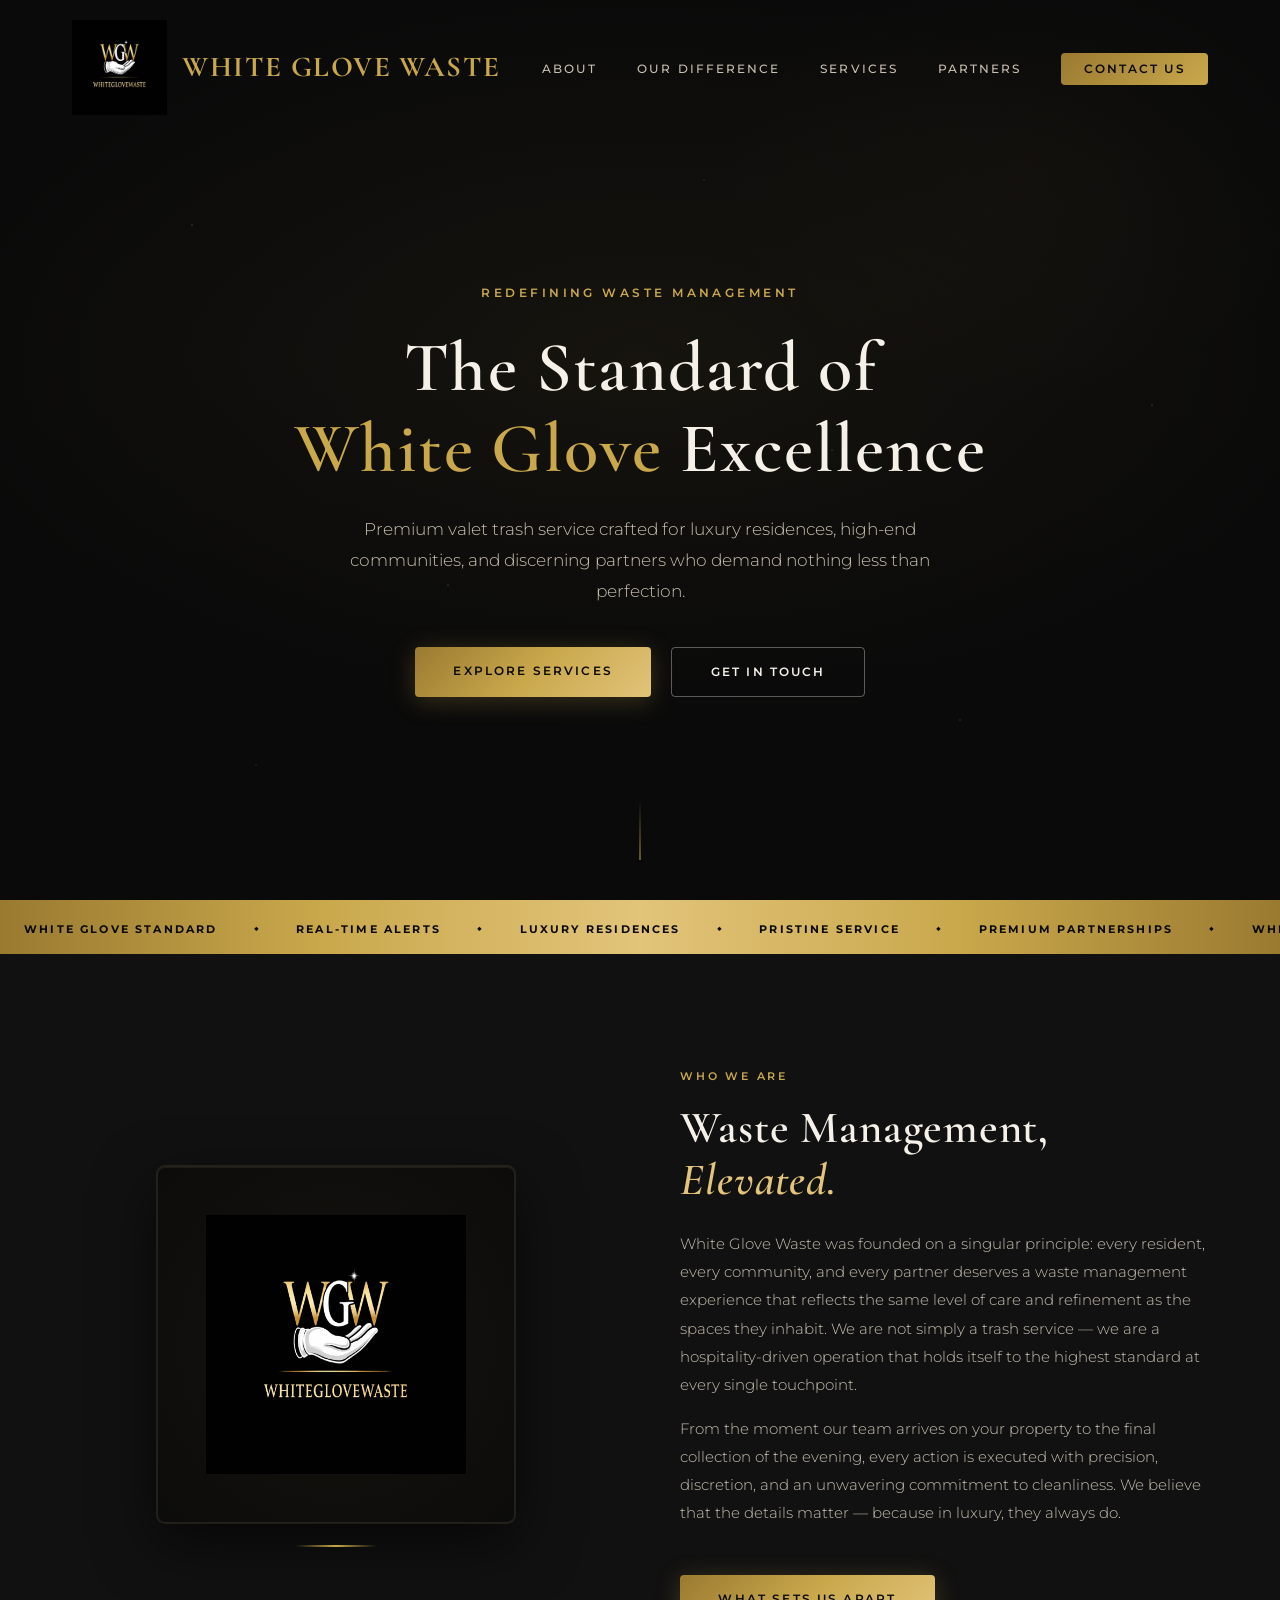
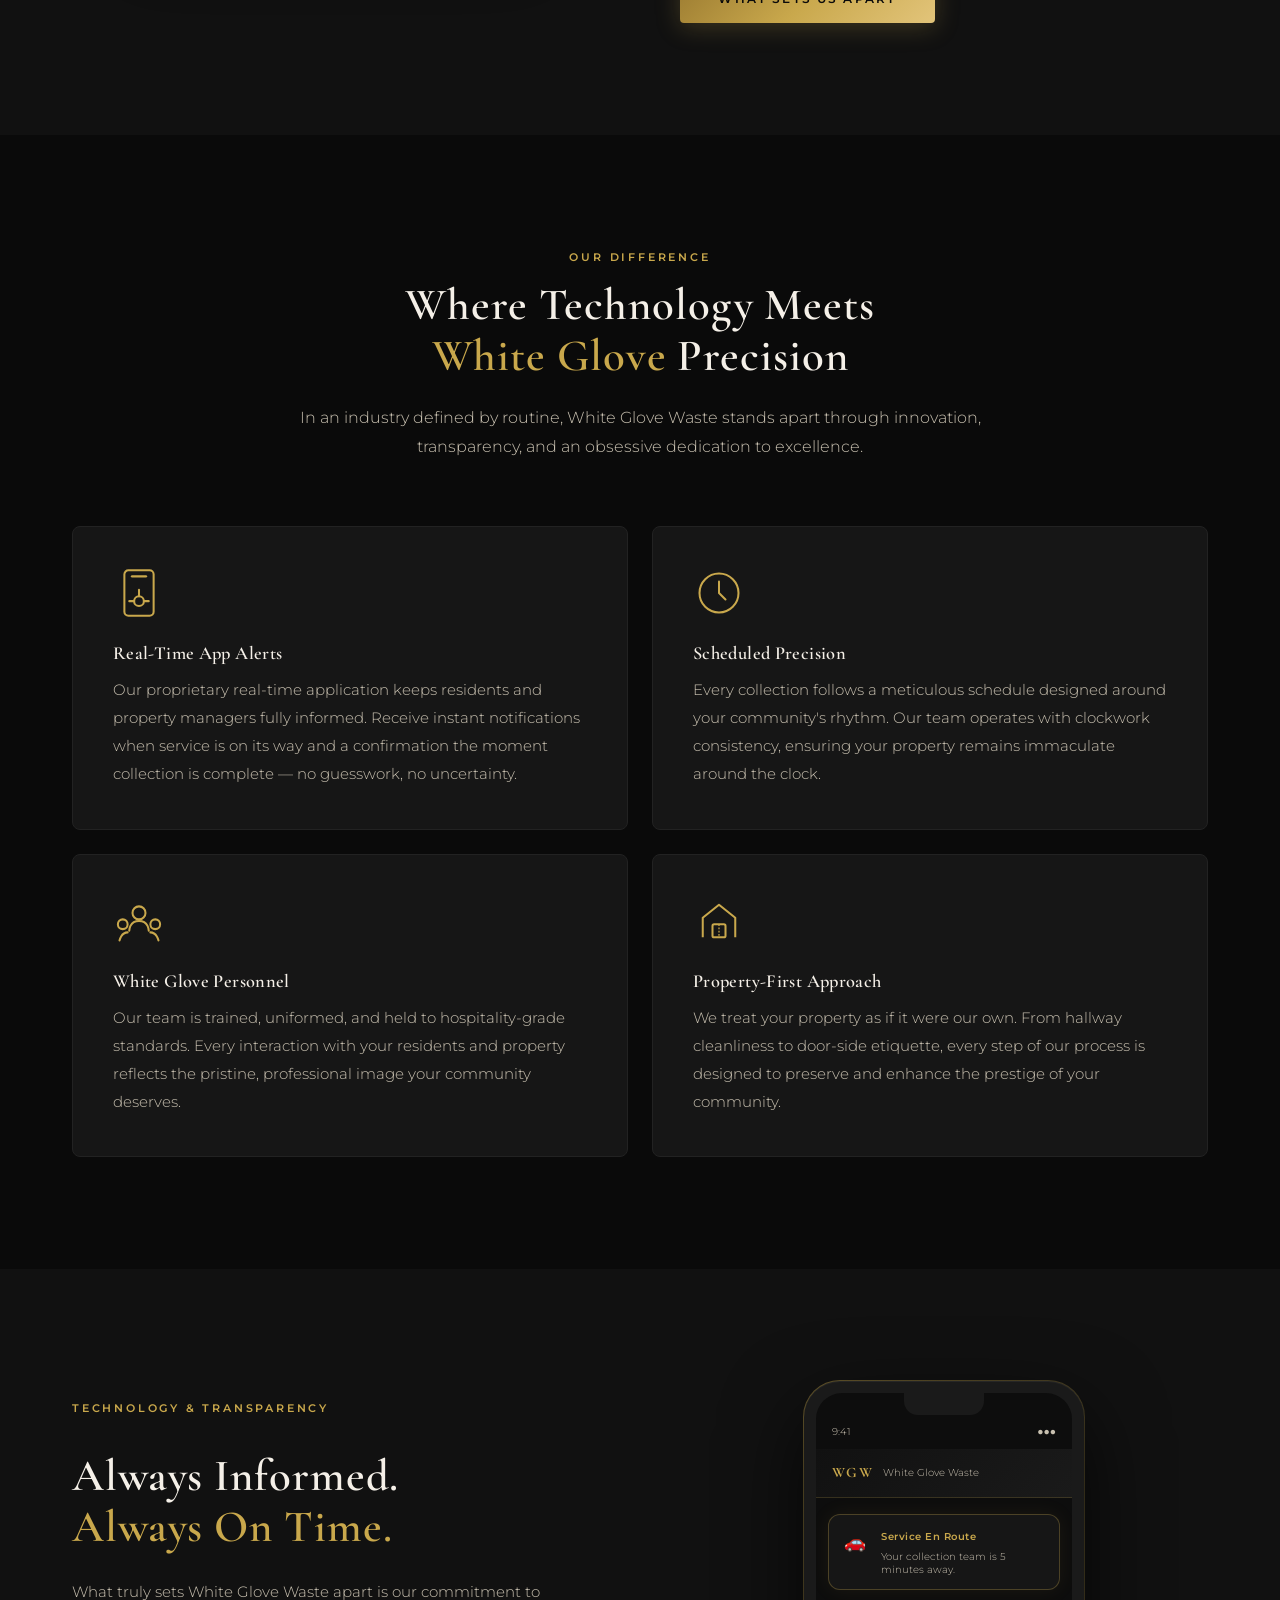
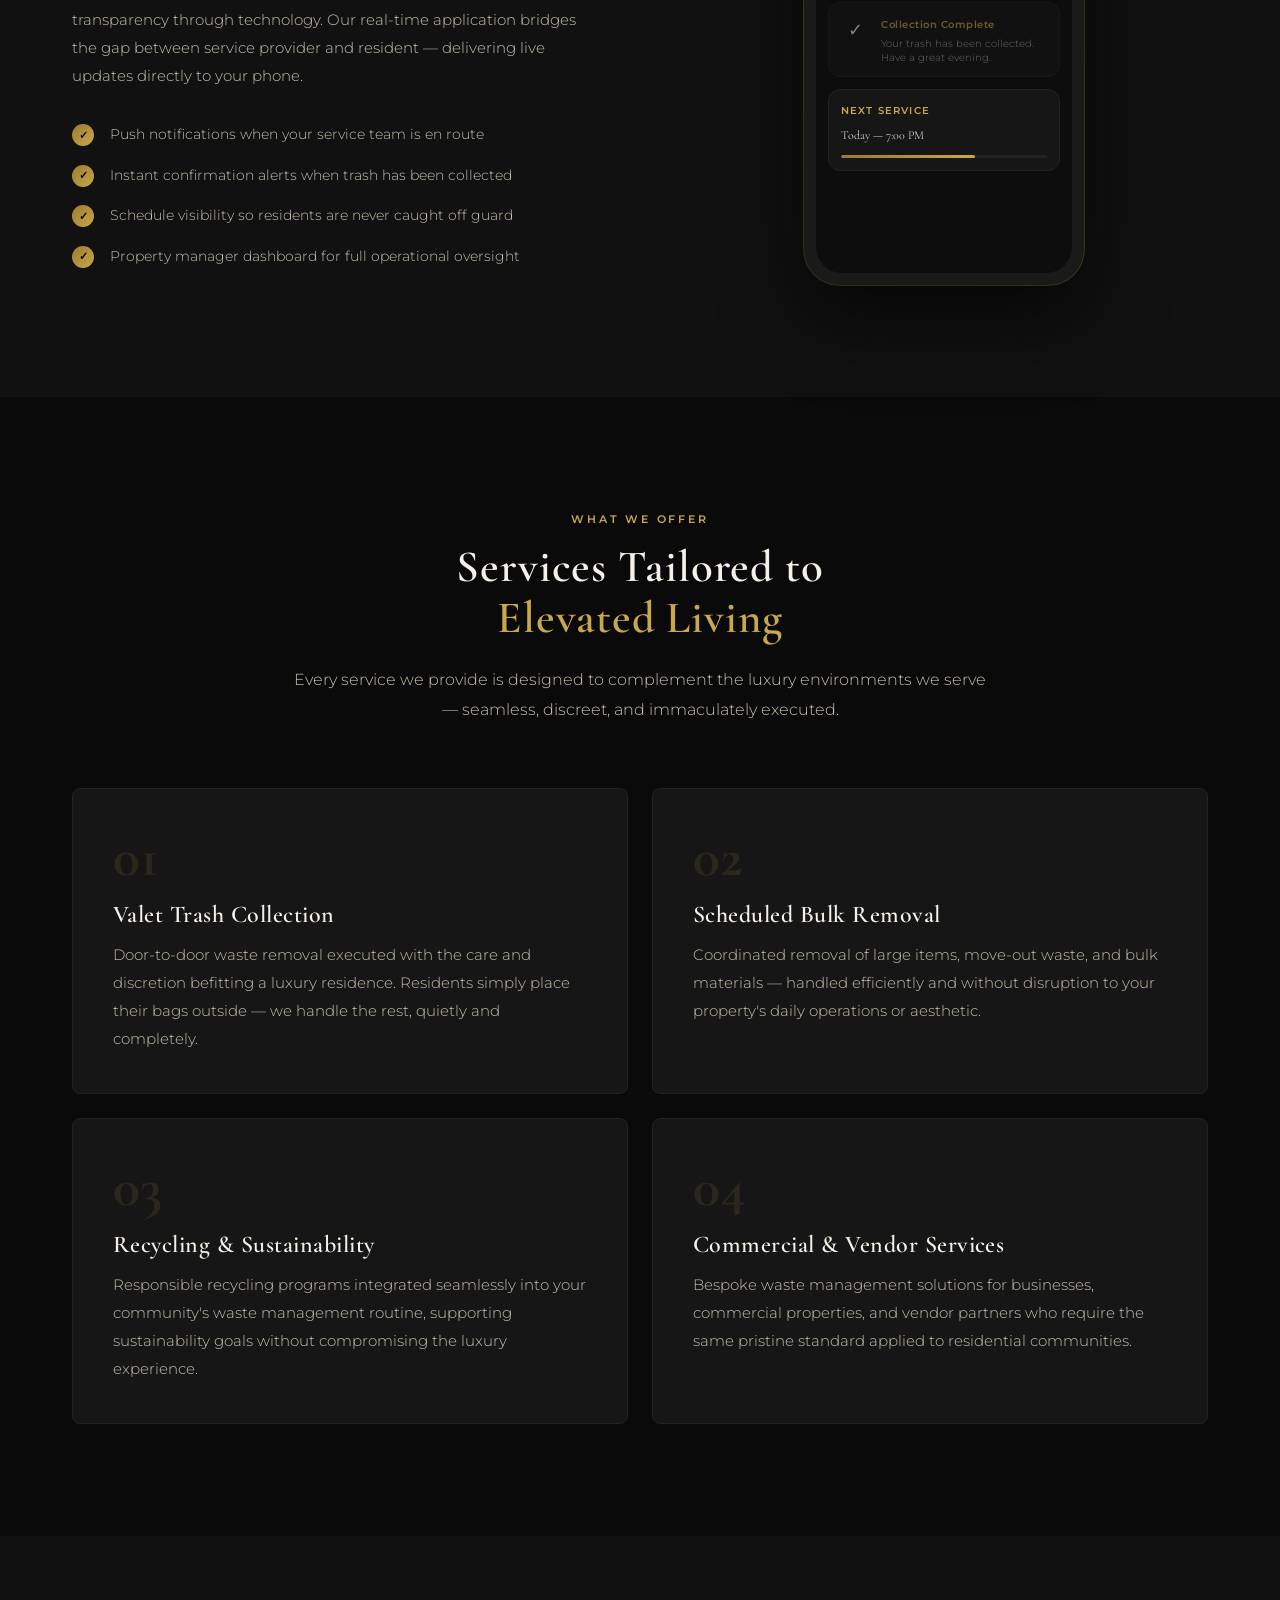
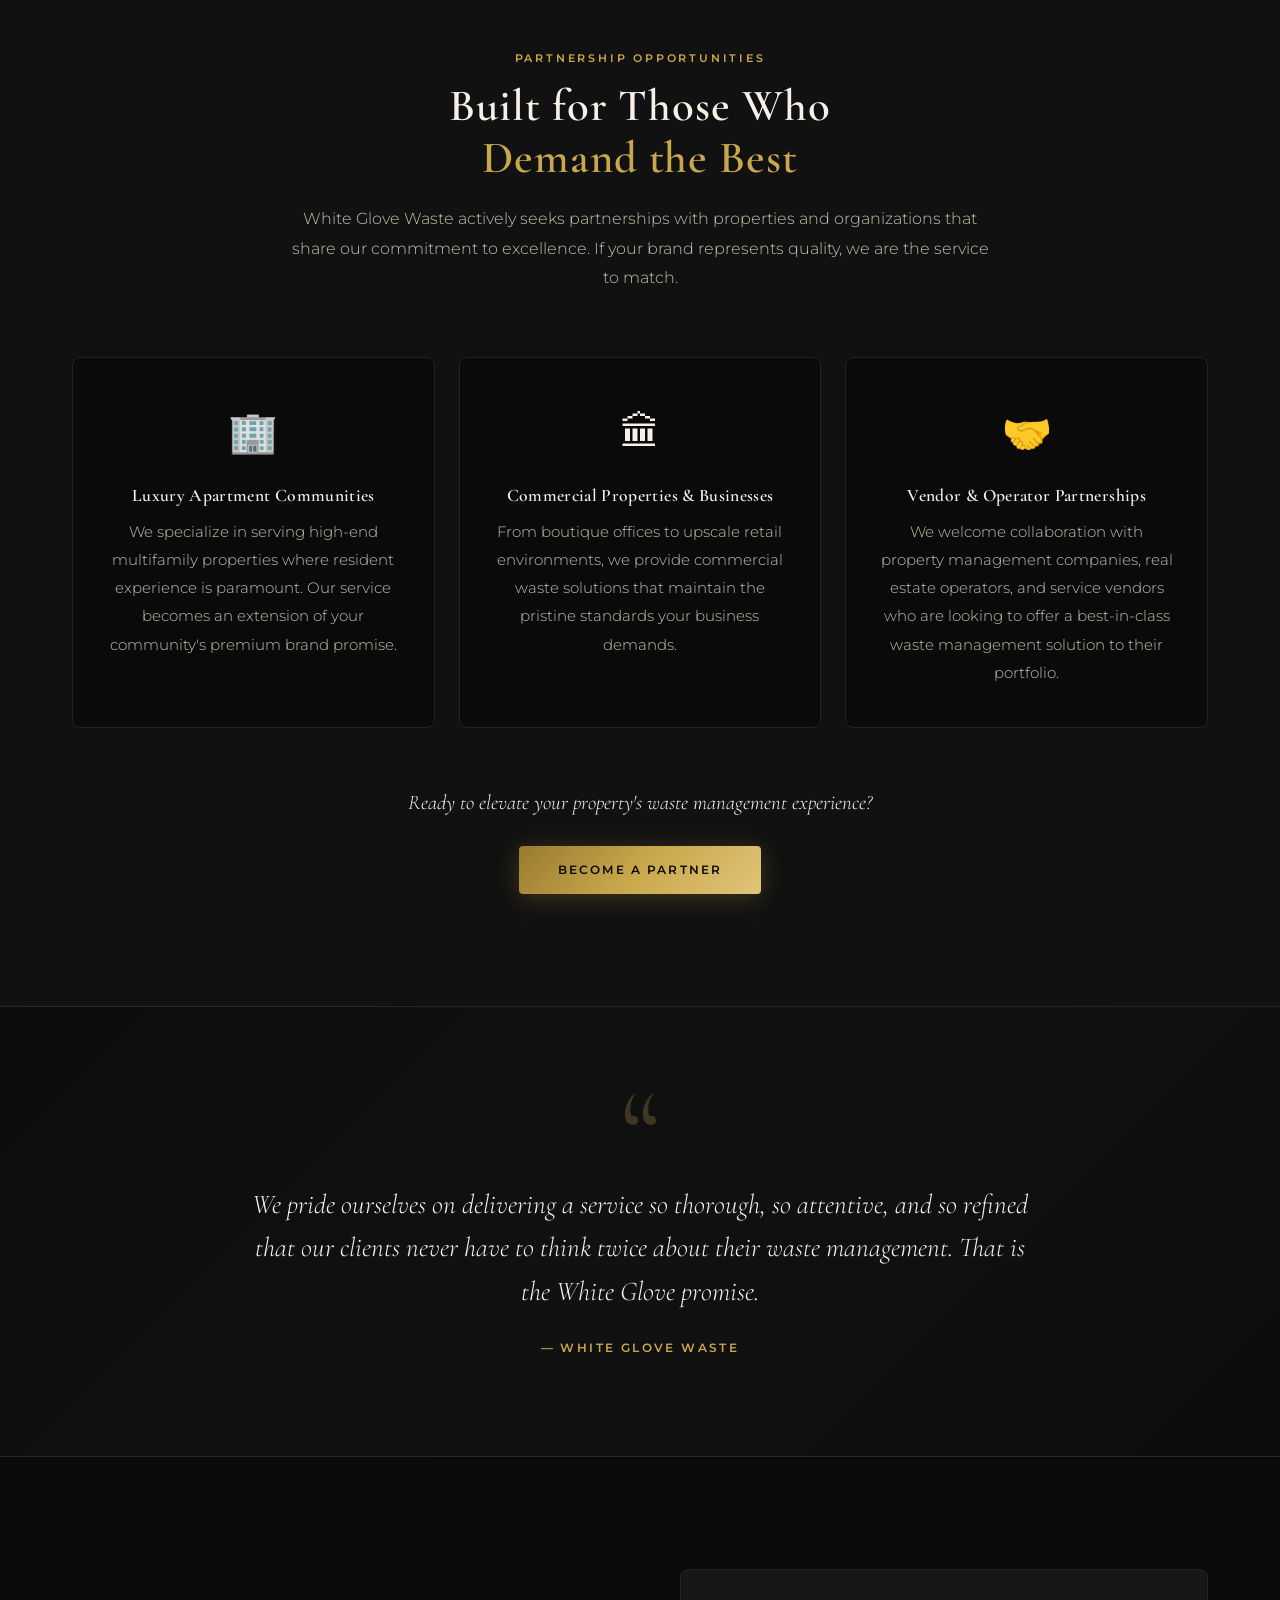
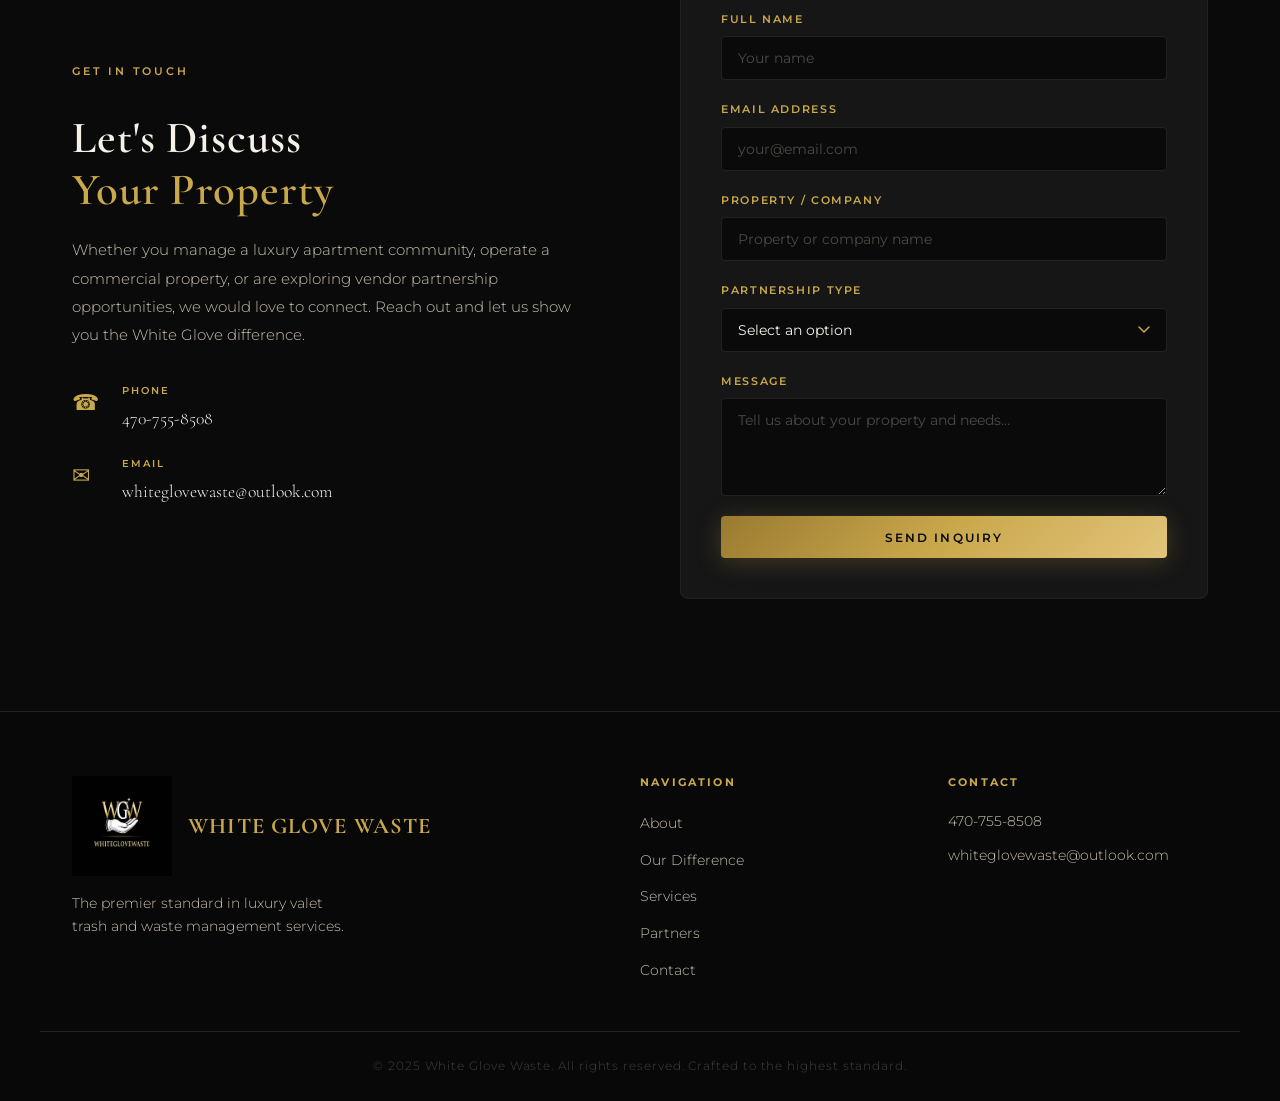
<file: index.html>
<!DOCTYPE html>
<html lang="en">
<head>
  <meta charset="UTF-8" />
  <meta name="viewport" content="width=device-width, initial-scale=1.0" />
  <title>White Glove Waste | Premium Valet Trash Service</title>
  <link rel="stylesheet" href="style.css" />
  <link rel="preconnect" href="https://fonts.googleapis.com" />
  <link rel="preconnect" href="https://fonts.gstatic.com" crossorigin />
  <link href="https://fonts.googleapis.com/css2?family=Cormorant+Garamond:ital,wght@0,300;0,400;0,600;0,700;1,300;1,400&family=Montserrat:wght@300;400;500;600;700&display=swap" rel="stylesheet" />
</head>
<body>

  <!-- ═══════════════════════════════════════════════
       NAVIGATION
  ═══════════════════════════════════════════════ -->
  <nav id="navbar">
    <div class="nav-inner">
      <a href="#hero" class="nav-logo" style="display: flex; align-items: center; gap: 15px;">
        <img src="logo.png" alt="White Glove Waste Logo" />
        <span class="logo-text-gold">White Glove Waste</span>
      </a>
      <button class="hamburger" id="hamburger" aria-label="Open menu">
        <span></span><span></span><span></span>
      </button>
      <ul class="nav-links" id="nav-links">
        <li><a href="#about">About</a></li>
        <li><a href="#difference">Our Difference</a></li>
        <li><a href="#services">Services</a></li>
        <li><a href="#partners">Partners</a></li>
        <li><a href="#contact" class="nav-cta">Contact Us</a></li>
      </ul>
    </div>
  </nav>

  <!-- ═══════════════════════════════════════════════
       HERO
  ═══════════════════════════════════════════════ -->
  <section id="hero">
    <div class="hero-overlay"></div>
    <div class="hero-content">
      <p class="hero-eyebrow">Redefining Waste Management</p>
      <h1>The Standard of<br /><span class="gold">White Glove</span> Excellence</h1>
      <p class="hero-sub">Premium valet trash service crafted for luxury residences, high-end communities, and discerning partners who demand nothing less than perfection.</p>
      <div class="hero-actions">
        <a href="#services" class="btn btn-gold">Explore Services</a>
        <a href="#contact" class="btn btn-outline">Get in Touch</a>
      </div>
    </div>
    <div class="hero-scroll-indicator">
      <span></span>
    </div>
  </section>

  <!-- ═══════════════════════════════════════════════
       MARQUEE STRIP
  ═══════════════════════════════════════════════ -->
  <div class="marquee-strip">
    <div class="marquee-track">
      <span>White Glove Standard</span>
      <span class="dot">&#9670;</span>
      <span>Real-Time Alerts</span>
      <span class="dot">&#9670;</span>
      <span>Luxury Residences</span>
      <span class="dot">&#9670;</span>
      <span>Pristine Service</span>
      <span class="dot">&#9670;</span>
      <span>Premium Partnerships</span>
      <span class="dot">&#9670;</span>
      <span>White Glove Standard</span>
      <span class="dot">&#9670;</span>
      <span>Real-Time Alerts</span>
      <span class="dot">&#9670;</span>
      <span>Luxury Residences</span>
      <span class="dot">&#9670;</span>
      <span>Pristine Service</span>
      <span class="dot">&#9670;</span>
      <span>Premium Partnerships</span>
      <span class="dot">&#9670;</span>
    </div>
  </div>

  <!-- ═══════════════════════════════════════════════
       ABOUT
  ═══════════════════════════════════════════════ -->
  <section id="about">
    <div class="container two-col">
      <div class="about-image-wrap fade-in">
        <div class="about-logo-block">
          <img src="logo.png" alt="White Glove Waste" class="about-logo" />
        </div>
        <div class="gold-line-accent"></div>
      </div>
      <div class="about-text fade-in">
        <p class="section-eyebrow">Who We Are</p>
        <h2>Waste Management,<br /><em>Elevated.</em></h2>
        <p>White Glove Waste was founded on a singular principle: every resident, every community, and every partner deserves a waste management experience that reflects the same level of care and refinement as the spaces they inhabit. We are not simply a trash service — we are a hospitality-driven operation that holds itself to the highest standard at every single touchpoint.</p>
        <p>From the moment our team arrives on your property to the final collection of the evening, every action is executed with precision, discretion, and an unwavering commitment to cleanliness. We believe that the details matter — because in luxury, they always do.</p>
        <a href="#difference" class="btn btn-gold mt-2">What Sets Us Apart</a>
      </div>
    </div>
  </section>

  <!-- ═══════════════════════════════════════════════
       OUR DIFFERENCE — REAL-TIME APP FEATURE
  ═══════════════════════════════════════════════ -->
  <section id="difference">
    <div class="container">
      <div class="section-header fade-in">
        <p class="section-eyebrow">Our Difference</p>
        <h2>Where Technology Meets<br /><span class="gold">White Glove</span> Precision</h2>
        <p class="section-intro">In an industry defined by routine, White Glove Waste stands apart through innovation, transparency, and an obsessive dedication to excellence.</p>
      </div>

      <div class="diff-grid">

        <div class="diff-card fade-in">
          <div class="diff-icon">
            <svg viewBox="0 0 64 64" fill="none" xmlns="http://www.w3.org/2000/svg">
              <rect x="14" y="4" width="36" height="56" rx="5" stroke="#C9A84C" stroke-width="2.5"/>
              <rect x="22" y="10" width="20" height="3" rx="1.5" fill="#C9A84C"/>
              <circle cx="32" cy="42" r="6" stroke="#C9A84C" stroke-width="2.5"/>
              <path d="M32 36v-8" stroke="#C9A84C" stroke-width="2.5" stroke-linecap="round"/>
              <path d="M26 42H20" stroke="#C9A84C" stroke-width="2.5" stroke-linecap="round"/>
              <path d="M44 42h-6" stroke="#C9A84C" stroke-width="2.5" stroke-linecap="round"/>
            </svg>
          </div>
          <h3>Real-Time App Alerts</h3>
          <p>Our proprietary real-time application keeps residents and property managers fully informed. Receive instant notifications when service is on its way and a confirmation the moment collection is complete — no guesswork, no uncertainty.</p>
        </div>

        <div class="diff-card fade-in">
          <div class="diff-icon">
            <svg viewBox="0 0 64 64" fill="none" xmlns="http://www.w3.org/2000/svg">
              <path d="M32 8C18.745 8 8 18.745 8 32s10.745 24 24 24 24-10.745 24-24S45.255 8 32 8z" stroke="#C9A84C" stroke-width="2.5"/>
              <path d="M32 18v14l8 8" stroke="#C9A84C" stroke-width="2.5" stroke-linecap="round" stroke-linejoin="round"/>
            </svg>
          </div>
          <h3>Scheduled Precision</h3>
          <p>Every collection follows a meticulous schedule designed around your community's rhythm. Our team operates with clockwork consistency, ensuring your property remains immaculate around the clock.</p>
        </div>

        <div class="diff-card fade-in">
          <div class="diff-icon">
            <svg viewBox="0 0 64 64" fill="none" xmlns="http://www.w3.org/2000/svg">
              <path d="M20 44s0-12 12-12 12 12 12 12" stroke="#C9A84C" stroke-width="2.5" stroke-linecap="round"/>
              <circle cx="32" cy="22" r="8" stroke="#C9A84C" stroke-width="2.5"/>
              <path d="M8 56s2-10 10-10" stroke="#C9A84C" stroke-width="2.5" stroke-linecap="round"/>
              <circle cx="12" cy="36" r="6" stroke="#C9A84C" stroke-width="2.5"/>
              <path d="M56 56s-2-10-10-10" stroke="#C9A84C" stroke-width="2.5" stroke-linecap="round"/>
              <circle cx="52" cy="36" r="6" stroke="#C9A84C" stroke-width="2.5"/>
            </svg>
          </div>
          <h3>White Glove Personnel</h3>
          <p>Our team is trained, uniformed, and held to hospitality-grade standards. Every interaction with your residents and property reflects the pristine, professional image your community deserves.</p>
        </div>

        <div class="diff-card fade-in">
          <div class="diff-icon">
            <svg viewBox="0 0 64 64" fill="none" xmlns="http://www.w3.org/2000/svg">
              <path d="M12 52V28l20-16 20 16v24" stroke="#C9A84C" stroke-width="2.5" stroke-linejoin="round"/>
              <rect x="24" y="36" width="16" height="16" rx="2" stroke="#C9A84C" stroke-width="2.5"/>
              <path d="M32 36v16" stroke="#C9A84C" stroke-width="1.5" stroke-dasharray="2 2"/>
            </svg>
          </div>
          <h3>Property-First Approach</h3>
          <p>We treat your property as if it were our own. From hallway cleanliness to door-side etiquette, every step of our process is designed to preserve and enhance the prestige of your community.</p>
        </div>

      </div>
    </div>
  </section>

  <!-- ═══════════════════════════════════════════════
       APP FEATURE SPOTLIGHT
  ═══════════════════════════════════════════════ -->
  <section id="app-spotlight">
    <div class="container app-spotlight-inner fade-in">
      <div class="app-text">
        <p class="section-eyebrow">Technology &amp; Transparency</p>
        <h2>Always Informed.<br /><span class="gold">Always On Time.</span></h2>
        <p>What truly sets White Glove Waste apart is our commitment to transparency through technology. Our real-time application bridges the gap between service provider and resident — delivering live updates directly to your phone.</p>
        <ul class="app-features-list">
          <li>
            <span class="check-icon">&#10003;</span>
            <span>Push notifications when your service team is en route</span>
          </li>
          <li>
            <span class="check-icon">&#10003;</span>
            <span>Instant confirmation alerts when trash has been collected</span>
          </li>
          <li>
            <span class="check-icon">&#10003;</span>
            <span>Schedule visibility so residents are never caught off guard</span>
          </li>
          <li>
            <span class="check-icon">&#10003;</span>
            <span>Property manager dashboard for full operational oversight</span>
          </li>
        </ul>
      </div>
      <div class="app-phone-mockup">
        <div class="phone-frame">
          <div class="phone-screen">
            <div class="phone-notch"></div>
            <div class="phone-status-bar">
              <span>9:41</span>
              <span>&#9679;&#9679;&#9679;</span>
            </div>
            <div class="phone-app-header">
              <span class="phone-logo-text">WGW</span>
              <span class="phone-app-name">White Glove Waste</span>
            </div>
            <div class="phone-notification active">
              <div class="notif-icon">&#128663;</div>
              <div class="notif-body">
                <p class="notif-title">Service En Route</p>
                <p class="notif-msg">Your collection team is 5 minutes away.</p>
              </div>
            </div>
            <div class="phone-notification">
              <div class="notif-icon">&#10003;</div>
              <div class="notif-body">
                <p class="notif-title">Collection Complete</p>
                <p class="notif-msg">Your trash has been collected. Have a great evening.</p>
              </div>
            </div>
            <div class="phone-schedule">
              <p class="schedule-label">Next Service</p>
              <p class="schedule-time">Today &mdash; 7:00 PM</p>
              <div class="schedule-bar"><div class="schedule-fill"></div></div>
            </div>
          </div>
        </div>
      </div>
    </div>
  </section>

  <!-- ═══════════════════════════════════════════════
       SERVICES
  ═══════════════════════════════════════════════ -->
  <section id="services">
    <div class="container">
      <div class="section-header fade-in">
        <p class="section-eyebrow">What We Offer</p>
        <h2>Services Tailored to<br /><span class="gold">Elevated Living</span></h2>
        <p class="section-intro">Every service we provide is designed to complement the luxury environments we serve — seamless, discreet, and immaculately executed.</p>
      </div>

      <div class="services-grid">
        <div class="service-card fade-in">
          <div class="service-number">01</div>
          <h3>Valet Trash Collection</h3>
          <p>Door-to-door waste removal executed with the care and discretion befitting a luxury residence. Residents simply place their bags outside — we handle the rest, quietly and completely.</p>
        </div>
        <div class="service-card fade-in">
          <div class="service-number">02</div>
          <h3>Scheduled Bulk Removal</h3>
          <p>Coordinated removal of large items, move-out waste, and bulk materials — handled efficiently and without disruption to your property's daily operations or aesthetic.</p>
        </div>
        <div class="service-card fade-in">
          <div class="service-number">03</div>
          <h3>Recycling &amp; Sustainability</h3>
          <p>Responsible recycling programs integrated seamlessly into your community's waste management routine, supporting sustainability goals without compromising the luxury experience.</p>
        </div>
        <div class="service-card fade-in">
          <div class="service-number">04</div>
          <h3>Commercial &amp; Vendor Services</h3>
          <p>Bespoke waste management solutions for businesses, commercial properties, and vendor partners who require the same pristine standard applied to residential communities.</p>
        </div>
      </div>
    </div>
  </section>

  <!-- ═══════════════════════════════════════════════
       PARTNERS
  ═══════════════════════════════════════════════ -->
  <section id="partners">
    <div class="container">
      <div class="section-header fade-in">
        <p class="section-eyebrow">Partnership Opportunities</p>
        <h2>Built for Those Who<br /><span class="gold">Demand the Best</span></h2>
        <p class="section-intro">White Glove Waste actively seeks partnerships with properties and organizations that share our commitment to excellence. If your brand represents quality, we are the service to match.</p>
      </div>

      <div class="partners-grid">
        <div class="partner-card fade-in">
          <div class="partner-icon">&#127970;</div>
          <h3>Luxury Apartment Communities</h3>
          <p>We specialize in serving high-end multifamily properties where resident experience is paramount. Our service becomes an extension of your community's premium brand promise.</p>
        </div>
        <div class="partner-card fade-in">
          <div class="partner-icon">&#127963;</div>
          <h3>Commercial Properties &amp; Businesses</h3>
          <p>From boutique offices to upscale retail environments, we provide commercial waste solutions that maintain the pristine standards your business demands.</p>
        </div>
        <div class="partner-card fade-in">
          <div class="partner-icon">&#129309;</div>
          <h3>Vendor &amp; Operator Partnerships</h3>
          <p>We welcome collaboration with property management companies, real estate operators, and service vendors who are looking to offer a best-in-class waste management solution to their portfolio.</p>
        </div>
      </div>

      <div class="partner-cta fade-in">
        <p>Ready to elevate your property's waste management experience?</p>
        <a href="#contact" class="btn btn-gold">Become a Partner</a>
      </div>
    </div>
  </section>

  <!-- ═══════════════════════════════════════════════
       TESTIMONIAL / QUOTE BANNER
  ═══════════════════════════════════════════════ -->
  <section id="quote-banner">
    <div class="container">
      <div class="quote-inner fade-in">
        <div class="quote-mark">&ldquo;</div>
        <blockquote>We pride ourselves on delivering a service so thorough, so attentive, and so refined that our clients never have to think twice about their waste management. That is the White Glove promise.</blockquote>
        <p class="quote-attribution">— White Glove Waste</p>
      </div>
    </div>
  </section>

  <!-- ═══════════════════════════════════════════════
       CONTACT
  ═══════════════════════════════════════════════ -->
  <section id="contact">
    <div class="container two-col contact-layout">
      <div class="contact-info fade-in">
        <p class="section-eyebrow">Get in Touch</p>
        <h2>Let's Discuss<br /><span class="gold">Your Property</span></h2>
        <p>Whether you manage a luxury apartment community, operate a commercial property, or are exploring vendor partnership opportunities, we would love to connect. Reach out and let us show you the White Glove difference.</p>
        <div class="contact-details">
          <div class="contact-item">
            <span class="contact-icon">&#9742;</span>
            <div>
              <p class="contact-label">Phone</p>
              <a href="tel:4707558508" class="contact-value">470-755-8508</a>
            </div>
          </div>
          <div class="contact-item">
            <span class="contact-icon">&#9993;</span>
            <div>
              <p class="contact-label">Email</p>
              <a href="mailto:whiteglovewaste@outlook.com" class="contact-value">whiteglovewaste@outlook.com</a>
            </div>
          </div>
        </div>
      </div>
      <div class="contact-form-wrap fade-in">
        <form class="contact-form" id="contactForm">
          <div class="form-group">
            <label for="name">Full Name</label>
            <input type="text" id="name" name="name" placeholder="Your name" required />
          </div>
          <div class="form-group">
            <label for="email">Email Address</label>
            <input type="email" id="email" name="email" placeholder="your@email.com" required />
          </div>
          <div class="form-group">
            <label for="property">Property / Company</label>
            <input type="text" id="property" name="property" placeholder="Property or company name" />
          </div>
          <div class="form-group">
            <label for="type">Partnership Type</label>
            <select id="type" name="type">
              <option value="">Select an option</option>
              <option value="luxury-apartment">Luxury Apartment Community</option>
              <option value="commercial">Commercial Property</option>
              <option value="vendor">Vendor / Operator</option>
              <option value="other">Other</option>
            </select>
          </div>
          <div class="form-group">
            <label for="message">Message</label>
            <textarea id="message" name="message" rows="4" placeholder="Tell us about your property and needs..."></textarea>
          </div>
          <button type="submit" class="btn btn-gold full-width">Send Inquiry</button>
          <p class="form-success" id="formSuccess">Thank you — we will be in touch shortly.</p>
        </form>
      </div>
    </div>
  </section>

  <!-- ═══════════════════════════════════════════════
       FOOTER
  ═══════════════════════════════════════════════ -->
  <footer id="footer">
    <div class="container footer-inner">
      <div class="footer-brand">
        <div class="footer-logo-wrap">
          <img src="logo.png" alt="White Glove Waste" class="footer-logo" />
          <span class="logo-text-gold">White Glove Waste</span>
        </div>
        <p>The premier standard in luxury valet trash and waste management services.</p>
      </div>
      <div class="footer-links">
        <h4>Navigation</h4>
        <ul>
          <li><a href="#about">About</a></li>
          <li><a href="#difference">Our Difference</a></li>
          <li><a href="#services">Services</a></li>
          <li><a href="#partners">Partners</a></li>
          <li><a href="#contact">Contact</a></li>
        </ul>
      </div>
      <div class="footer-contact">
        <h4>Contact</h4>
        <p><a href="tel:4707558508">470-755-8508</a></p>
        <p><a href="mailto:whiteglovewaste@outlook.com">whiteglovewaste@outlook.com</a></p>
      </div>
    </div>
    <div class="footer-bottom">
      <p>&copy; 2025 White Glove Waste. All rights reserved. Crafted to the highest standard.</p>
    </div>
  </footer>

  <script src="main.js"></script>
</body>
</html>
</file>
<file: style.css>
/* ═══════════════════════════════════════════════
   WHITE GLOVE WASTE — LUXURY STYLESHEET
   Colors: Black #0A0A0A | Gold #C9A84C | White #F5F0E8
═══════════════════════════════════════════════ */

/* ── RESET & BASE ─────────────────────────────── */
*, *::before, *::after { box-sizing: border-box; margin: 0; padding: 0; }

:root {
  --black:       #0A0A0A;
  --black-soft:  #111111;
  --black-card:  #161616;
  --black-border:#222222;
  --gold:        #C9A84C;
  --gold-light:  #E2C47A;
  --gold-dark:   #9A7A30;
  --white:       #F5F0E8;
  --white-dim:   #C8C0B0;
  --font-serif:  'Cormorant Garamond', Georgia, serif;
  --font-sans:   'Montserrat', Arial, sans-serif;
  --transition:  0.35s cubic-bezier(0.4, 0, 0.2, 1);
  --radius:      4px;
  --max-width:   1200px;
}

html { scroll-behavior: smooth; font-size: 16px; }

body {
  background: var(--black);
  color: var(--white);
  font-family: var(--font-sans);
  font-weight: 300;
  line-height: 1.7;
  overflow-x: hidden;
}

img { display: block; max-width: 100%; }
a { text-decoration: none; color: inherit; }
ul { list-style: none; }

/* ── TYPOGRAPHY ───────────────────────────────── */
h1, h2, h3, h4 {
  font-family: var(--font-serif);
  font-weight: 600;
  line-height: 1.15;
  letter-spacing: 0.02em;
}

h1 { font-size: clamp(2.6rem, 5.5vw, 5rem); }
h2 { font-size: clamp(2rem, 3.5vw, 3.2rem); }
h3 { font-size: clamp(1.2rem, 2vw, 1.5rem); font-weight: 600; }

p { font-size: 0.95rem; color: var(--white-dim); line-height: 1.85; }

.gold { color: var(--gold); }
em { font-style: italic; color: var(--gold-light); }

.section-eyebrow {
  font-family: var(--font-sans);
  font-size: 0.7rem;
  font-weight: 600;
  letter-spacing: 0.25em;
  text-transform: uppercase;
  color: var(--gold);
  margin-bottom: 0.75rem;
}

.section-header {
  text-align: center;
  max-width: 700px;
  margin: 0 auto 4rem;
}

.section-intro {
  margin-top: 1.25rem;
  font-size: 1rem;
  color: var(--white-dim);
}

/* ── LAYOUT ───────────────────────────────────── */
.container {
  max-width: var(--max-width);
  margin: 0 auto;
  padding: 0 2rem;
}

.two-col {
  display: grid;
  grid-template-columns: 1fr 1fr;
  gap: 5rem;
  align-items: center;
}

section {
  padding: 7rem 0;
}

.mt-2 { margin-top: 2rem; }

/* ── BUTTONS ──────────────────────────────────── */
.btn {
  display: inline-block;
  padding: 0.85rem 2.4rem;
  font-family: var(--font-sans);
  font-size: 0.75rem;
  font-weight: 600;
  letter-spacing: 0.18em;
  text-transform: uppercase;
  border-radius: var(--radius);
  transition: var(--transition);
  cursor: pointer;
  border: none;
}

.btn-gold {
  background: linear-gradient(135deg, var(--gold-dark), var(--gold), var(--gold-light));
  color: var(--black);
  box-shadow: 0 4px 24px rgba(201, 168, 76, 0.25);
}

.btn-gold:hover {
  transform: translateY(-2px);
  box-shadow: 0 8px 32px rgba(201, 168, 76, 0.45);
  background: linear-gradient(135deg, var(--gold), var(--gold-light), var(--gold));
}

.btn-outline {
  background: transparent;
  color: var(--white);
  border: 1px solid rgba(245, 240, 232, 0.35);
}

.btn-outline:hover {
  border-color: var(--gold);
  color: var(--gold);
  transform: translateY(-2px);
}

.full-width { width: 100%; text-align: center; }

/* ── FADE-IN ANIMATION ────────────────────────── */
.fade-in {
  opacity: 0;
  transform: translateY(28px);
  transition: opacity 0.7s ease, transform 0.7s ease;
}

.fade-in.visible {
  opacity: 1;
  transform: translateY(0);
}

/* ══════════════════════════════════════════════
   NAVIGATION
══════════════════════════════════════════════ */
#navbar {
  position: fixed;
  top: 0; left: 0; right: 0;
  z-index: 1000;
  padding: 1.25rem 0;
  transition: background var(--transition), padding var(--transition), box-shadow var(--transition);
}

#navbar.scrolled {
  background: rgba(10, 10, 10, 0.97);
  padding: 0.75rem 0;
  box-shadow: 0 2px 40px rgba(0,0,0,0.6);
  border-bottom: 1px solid var(--black-border);
}

.nav-inner {
  max-width: var(--max-width);
  margin: 0 auto;
  padding: 0 2rem;
  display: flex;
  align-items: center;
  justify-content: space-between;
}

.nav-logo {
  display: flex !important;
  flex-direction: row !important;
  align-items: center !important;
  gap: 1.25rem;
  text-decoration: none;
}

.nav-logo img {
  height: 95px; /* Slightly bigger as requested */
  width: auto;
  object-fit: contain;
  transition: height var(--transition);
  display: block;
}

#navbar.scrolled .nav-logo img {
  height: 65px;
}

.logo-text-gold {
  font-family: var(--font-serif);
  font-size: 1.8rem;
  font-weight: 700;
  color: #C9A84C !important; /* Force Solid Gold */
  letter-spacing: 0.05em;
  text-transform: uppercase;
  white-space: nowrap;
  display: block !important; /* Ensure it shows as a block next to logo */
  line-height: 1;
}

#navbar.scrolled .logo-text-gold {
  font-size: 1.2rem;
}

.nav-links {
  display: flex;
  align-items: center;
  gap: 2.5rem;
}

.nav-links a {
  font-size: 0.72rem;
  font-weight: 500;
  letter-spacing: 0.18em;
  text-transform: uppercase;
  color: var(--white-dim);
  transition: color var(--transition);
}

.nav-links a:hover { color: var(--gold); }

.nav-cta {
  background: linear-gradient(135deg, var(--gold-dark), var(--gold));
  color: var(--black) !important;
  padding: 0.55rem 1.4rem;
  border-radius: var(--radius);
  font-weight: 600 !important;
  transition: box-shadow var(--transition), transform var(--transition) !important;
}

.nav-cta:hover {
  box-shadow: 0 4px 20px rgba(201, 168, 76, 0.4);
  transform: translateY(-1px);
}

.hamburger {
  display: none;
  flex-direction: column;
  gap: 5px;
  background: none;
  border: none;
  cursor: pointer;
  padding: 4px;
}

.hamburger span {
  display: block;
  width: 24px;
  height: 2px;
  background: var(--white);
  transition: var(--transition);
}

/* ══════════════════════════════════════════════
   HERO
══════════════════════════════════════════════ */
#hero {
  position: relative;
  min-height: 100vh;
  display: flex;
  align-items: center;
  justify-content: center;
  padding: 0;
  overflow: hidden;
  background: var(--black);
}

#hero::before {
  content: '';
  position: absolute;
  inset: 0;
  background:
    radial-gradient(ellipse 80% 60% at 50% 40%, rgba(201,168,76,0.07) 0%, transparent 70%),
    radial-gradient(ellipse 40% 40% at 80% 20%, rgba(201,168,76,0.04) 0%, transparent 60%);
  pointer-events: none;
}

/* Subtle animated gold particles */
#hero::after {
  content: '';
  position: absolute;
  inset: 0;
  background-image:
    radial-gradient(1px 1px at 15% 25%, rgba(201,168,76,0.5) 0%, transparent 100%),
    radial-gradient(1px 1px at 35% 65%, rgba(201,168,76,0.4) 0%, transparent 100%),
    radial-gradient(1px 1px at 55% 20%, rgba(201,168,76,0.3) 0%, transparent 100%),
    radial-gradient(1px 1px at 75% 80%, rgba(201,168,76,0.4) 0%, transparent 100%),
    radial-gradient(1px 1px at 90% 45%, rgba(201,168,76,0.5) 0%, transparent 100%),
    radial-gradient(1px 1px at 20% 85%, rgba(201,168,76,0.3) 0%, transparent 100%),
    radial-gradient(1px 1px at 65% 50%, rgba(201,168,76,0.4) 0%, transparent 100%);
  pointer-events: none;
}

.hero-overlay {
  position: absolute;
  inset: 0;
  background: linear-gradient(
    180deg,
    rgba(10,10,10,0.3) 0%,
    rgba(10,10,10,0.1) 40%,
    rgba(10,10,10,0.7) 100%
  );
}

.hero-content {
  position: relative;
  z-index: 2;
  text-align: center;
  max-width: 860px;
  padding: 0 2rem;
  padding-top: 80px;
}

.hero-eyebrow {
  font-size: 0.72rem;
  font-weight: 600;
  letter-spacing: 0.3em;
  text-transform: uppercase;
  color: var(--gold);
  margin-bottom: 1.5rem;
  opacity: 0;
  animation: fadeUp 0.9s 0.3s ease forwards;
}

.hero-content h1 {
  color: var(--white);
  margin-bottom: 1.5rem;
  opacity: 0;
  animation: fadeUp 0.9s 0.5s ease forwards;
}

.hero-sub {
  font-size: 1.05rem;
  color: var(--white-dim);
  max-width: 620px;
  margin: 0 auto 2.5rem;
  opacity: 0;
  animation: fadeUp 0.9s 0.7s ease forwards;
}

.hero-actions {
  display: flex;
  gap: 1.25rem;
  justify-content: center;
  flex-wrap: wrap;
  opacity: 0;
  animation: fadeUp 0.9s 0.9s ease forwards;
}

.hero-scroll-indicator {
  position: absolute;
  bottom: 2.5rem;
  left: 50%;
  transform: translateX(-50%);
  z-index: 2;
}

.hero-scroll-indicator span {
  display: block;
  width: 1px;
  height: 60px;
  background: linear-gradient(to bottom, transparent, var(--gold));
  margin: 0 auto;
  animation: scrollPulse 2s ease-in-out infinite;
}

@keyframes fadeUp {
  from { opacity: 0; transform: translateY(24px); }
  to   { opacity: 1; transform: translateY(0); }
}

@keyframes scrollPulse {
  0%, 100% { opacity: 0.3; transform: scaleY(0.8); }
  50%       { opacity: 1;   transform: scaleY(1); }
}

/* ══════════════════════════════════════════════
   MARQUEE STRIP
══════════════════════════════════════════════ */
.marquee-strip {
  background: linear-gradient(90deg, var(--gold-dark), var(--gold), var(--gold-light), var(--gold), var(--gold-dark));
  padding: 0.85rem 0;
  overflow: hidden;
  white-space: nowrap;
}

.marquee-track {
  display: inline-block;
  animation: marquee 28s linear infinite;
}

.marquee-track span {
  font-family: var(--font-sans);
  font-size: 0.68rem;
  font-weight: 700;
  letter-spacing: 0.2em;
  text-transform: uppercase;
  color: var(--black);
  margin: 0 1.5rem;
}

.marquee-track .dot {
  font-size: 0.5rem;
  vertical-align: middle;
  margin: 0 0.5rem;
}

@keyframes marquee {
  from { transform: translateX(0); }
  to   { transform: translateX(-50%); }
}

/* ══════════════════════════════════════════════
   ABOUT
══════════════════════════════════════════════ */
#about {
  background: var(--black-soft);
}

.about-image-wrap {
  position: relative;
  display: flex;
  align-items: center;
  justify-content: center;
}

.about-logo-block {
  background: var(--black);
  border: 1px solid var(--black-border);
  border-radius: 8px;
  padding: 3rem;
  display: flex;
  align-items: center;
  justify-content: center;
  box-shadow:
    0 0 0 1px rgba(201,168,76,0.12),
    0 20px 60px rgba(0,0,0,0.6),
    inset 0 1px 0 rgba(201,168,76,0.1);
  position: relative;
  overflow: hidden;
}

.about-logo-block::before {
  content: '';
  position: absolute;
  top: -50%;
  left: -50%;
  width: 200%;
  height: 200%;
  background: radial-gradient(ellipse at center, rgba(201,168,76,0.06) 0%, transparent 60%);
  pointer-events: none;
}

.about-logo {
  width: 260px;
  height: auto;
  position: relative;
  z-index: 1;
}

.gold-line-accent {
  position: absolute;
  bottom: -1.5rem;
  left: 50%;
  transform: translateX(-50%);
  width: 80px;
  height: 2px;
  background: linear-gradient(90deg, transparent, var(--gold), transparent);
}

.about-text h2 { margin-bottom: 1.5rem; }
.about-text p { margin-bottom: 1rem; }

/* ══════════════════════════════════════════════
   DIFFERENCE SECTION
══════════════════════════════════════════════ */
#difference {
  background: var(--black);
}

.diff-grid {
  display: grid;
  grid-template-columns: repeat(2, 1fr);
  gap: 1.5rem;
}

.diff-card {
  background: var(--black-card);
  border: 1px solid var(--black-border);
  border-radius: 8px;
  padding: 2.5rem;
  transition: border-color var(--transition), transform var(--transition), box-shadow var(--transition);
  position: relative;
  overflow: hidden;
}

.diff-card::before {
  content: '';
  position: absolute;
  top: 0; left: 0; right: 0;
  height: 2px;
  background: linear-gradient(90deg, transparent, var(--gold), transparent);
  opacity: 0;
  transition: opacity var(--transition);
}

.diff-card:hover {
  border-color: rgba(201,168,76,0.3);
  transform: translateY(-4px);
  box-shadow: 0 16px 48px rgba(0,0,0,0.4);
}

.diff-card:hover::before { opacity: 1; }

.diff-icon {
  width: 52px;
  height: 52px;
  margin-bottom: 1.5rem;
}

.diff-icon svg { width: 100%; height: 100%; }

.diff-card h3 {
  color: var(--white);
  margin-bottom: 0.75rem;
  font-size: 1.15rem;
}

/* ══════════════════════════════════════════════
   APP SPOTLIGHT
══════════════════════════════════════════════ */
#app-spotlight {
  background: var(--black-soft);
  padding: 7rem 0;
}

.app-spotlight-inner {
  display: grid;
  grid-template-columns: 1fr 1fr;
  gap: 5rem;
  align-items: center;
}

.app-text h2 { margin-bottom: 1.5rem; }
.app-text > p { margin-bottom: 2rem; }

.app-features-list {
  display: flex;
  flex-direction: column;
  gap: 1rem;
}

.app-features-list li {
  display: flex;
  align-items: flex-start;
  gap: 1rem;
  font-size: 0.9rem;
  color: var(--white-dim);
}

.check-icon {
  display: inline-flex;
  align-items: center;
  justify-content: center;
  width: 22px;
  height: 22px;
  min-width: 22px;
  background: linear-gradient(135deg, var(--gold-dark), var(--gold));
  color: var(--black);
  border-radius: 50%;
  font-size: 0.7rem;
  font-weight: 700;
  margin-top: 2px;
}

/* Phone Mockup */
.app-phone-mockup {
  display: flex;
  justify-content: center;
}

.phone-frame {
  width: 280px;
  background: #1a1a1a;
  border-radius: 36px;
  padding: 12px;
  box-shadow:
    0 0 0 1px rgba(201,168,76,0.2),
    0 30px 80px rgba(0,0,0,0.7),
    inset 0 1px 0 rgba(255,255,255,0.05);
  position: relative;
}

.phone-frame::before {
  content: '';
  position: absolute;
  inset: -1px;
  border-radius: 37px;
  background: linear-gradient(135deg, rgba(201,168,76,0.3), transparent 50%, rgba(201,168,76,0.1));
  z-index: -1;
}

.phone-screen {
  background: #0d0d0d;
  border-radius: 26px;
  overflow: hidden;
  padding: 0 0 1.5rem;
  min-height: 480px;
}

.phone-notch {
  width: 80px;
  height: 22px;
  background: #1a1a1a;
  border-radius: 0 0 14px 14px;
  margin: 0 auto 0.5rem;
}

.phone-status-bar {
  display: flex;
  justify-content: space-between;
  padding: 0 1rem 0.5rem;
  font-size: 0.65rem;
  color: var(--white-dim);
  font-family: var(--font-sans);
}

.phone-app-header {
  background: linear-gradient(135deg, #111 0%, #1a1a1a 100%);
  border-bottom: 1px solid rgba(201,168,76,0.2);
  padding: 0.75rem 1rem;
  display: flex;
  align-items: center;
  gap: 0.6rem;
  margin-bottom: 1rem;
}

.phone-logo-text {
  font-family: var(--font-serif);
  font-size: 0.9rem;
  font-weight: 700;
  color: var(--gold);
  letter-spacing: 0.1em;
}

.phone-app-name {
  font-size: 0.65rem;
  color: var(--white-dim);
  font-family: var(--font-sans);
}

.phone-notification {
  margin: 0 0.75rem 0.75rem;
  background: #161616;
  border: 1px solid var(--black-border);
  border-radius: 12px;
  padding: 0.75rem;
  display: flex;
  gap: 0.75rem;
  align-items: flex-start;
  opacity: 0.5;
  transition: var(--transition);
}

.phone-notification.active {
  opacity: 1;
  border-color: rgba(201,168,76,0.3);
  box-shadow: 0 0 20px rgba(201,168,76,0.08);
}

.notif-icon {
  font-size: 1.1rem;
  min-width: 28px;
  text-align: center;
}

.notif-title {
  font-size: 0.65rem;
  font-weight: 600;
  color: var(--gold);
  letter-spacing: 0.05em;
  margin-bottom: 0.2rem;
}

.notif-msg {
  font-size: 0.6rem;
  color: var(--white-dim);
  line-height: 1.4;
}

.phone-schedule {
  margin: 0.5rem 0.75rem 0;
  background: #161616;
  border: 1px solid var(--black-border);
  border-radius: 12px;
  padding: 0.75rem;
}

.schedule-label {
  font-size: 0.6rem;
  font-weight: 600;
  letter-spacing: 0.12em;
  text-transform: uppercase;
  color: var(--gold);
  margin-bottom: 0.25rem;
}

.schedule-time {
  font-size: 0.75rem;
  color: var(--white);
  margin-bottom: 0.6rem;
  font-family: var(--font-serif);
}

.schedule-bar {
  height: 3px;
  background: var(--black-border);
  border-radius: 2px;
  overflow: hidden;
}

.schedule-fill {
  height: 100%;
  width: 65%;
  background: linear-gradient(90deg, var(--gold-dark), var(--gold));
  border-radius: 2px;
  animation: fillPulse 3s ease-in-out infinite;
}

@keyframes fillPulse {
  0%, 100% { width: 60%; }
  50%       { width: 70%; }
}

/* ══════════════════════════════════════════════
   SERVICES
══════════════════════════════════════════════ */
#services {
  background: var(--black);
}

.services-grid {
  display: grid;
  grid-template-columns: repeat(2, 1fr);
  gap: 1.5rem;
}

.service-card {
  background: var(--black-card);
  border: 1px solid var(--black-border);
  border-radius: 8px;
  padding: 2.5rem;
  position: relative;
  overflow: hidden;
  transition: border-color var(--transition), transform var(--transition), box-shadow var(--transition);
}

.service-card::after {
  content: '';
  position: absolute;
  bottom: 0; left: 0; right: 0;
  height: 2px;
  background: linear-gradient(90deg, transparent, var(--gold), transparent);
  opacity: 0;
  transition: opacity var(--transition);
}

.service-card:hover {
  border-color: rgba(201,168,76,0.25);
  transform: translateY(-4px);
  box-shadow: 0 16px 48px rgba(0,0,0,0.4);
}

.service-card:hover::after { opacity: 1; }

.service-number {
  font-family: var(--font-serif);
  font-size: 3.5rem;
  font-weight: 700;
  color: rgba(201,168,76,0.12);
  line-height: 1;
  margin-bottom: 1rem;
  transition: color var(--transition);
}

.service-card:hover .service-number { color: rgba(201,168,76,0.22); }

.service-card h3 {
  color: var(--white);
  margin-bottom: 0.75rem;
}

/* ══════════════════════════════════════════════
   PARTNERS
══════════════════════════════════════════════ */
#partners {
  background: var(--black-soft);
}

.partners-grid {
  display: grid;
  grid-template-columns: repeat(3, 1fr);
  gap: 1.5rem;
  margin-bottom: 3.5rem;
}

.partner-card {
  background: var(--black);
  border: 1px solid var(--black-border);
  border-radius: 8px;
  padding: 2.5rem 2rem;
  text-align: center;
  transition: border-color var(--transition), transform var(--transition), box-shadow var(--transition);
}

.partner-card:hover {
  border-color: rgba(201,168,76,0.3);
  transform: translateY(-4px);
  box-shadow: 0 16px 48px rgba(0,0,0,0.4);
}

.partner-icon {
  font-size: 2.5rem;
  margin-bottom: 1.25rem;
  display: block;
}

.partner-card h3 {
  color: var(--white);
  margin-bottom: 0.75rem;
  font-size: 1.1rem;
}

.partner-cta {
  text-align: center;
}

.partner-cta p {
  font-family: var(--font-serif);
  font-size: 1.3rem;
  color: var(--white);
  margin-bottom: 1.5rem;
  font-style: italic;
}

/* ══════════════════════════════════════════════
   QUOTE BANNER
══════════════════════════════════════════════ */
#quote-banner {
  background: linear-gradient(135deg, #0d0d0d 0%, #111 50%, #0d0d0d 100%);
  border-top: 1px solid rgba(201,168,76,0.15);
  border-bottom: 1px solid rgba(201,168,76,0.15);
  padding: 6rem 0;
}

.quote-inner {
  text-align: center;
  max-width: 800px;
  margin: 0 auto;
  position: relative;
}

.quote-mark {
  font-family: var(--font-serif);
  font-size: 8rem;
  line-height: 0.5;
  color: var(--gold);
  opacity: 0.25;
  margin-bottom: 1rem;
  display: block;
}

blockquote {
  font-family: var(--font-serif);
  font-size: clamp(1.2rem, 2.5vw, 1.7rem);
  font-style: italic;
  font-weight: 300;
  color: var(--white);
  line-height: 1.6;
  margin-bottom: 1.5rem;
}

.quote-attribution {
  font-size: 0.75rem;
  font-weight: 600;
  letter-spacing: 0.2em;
  text-transform: uppercase;
  color: var(--gold);
}

/* ══════════════════════════════════════════════
   CONTACT
══════════════════════════════════════════════ */
#contact {
  background: var(--black);
}

.contact-layout {
  gap: 5rem;
}

.contact-info h2 { margin-bottom: 1.25rem; }
.contact-info > p { margin-bottom: 2rem; }

.contact-details {
  display: flex;
  flex-direction: column;
  gap: 1.25rem;
}

.contact-item {
  display: flex;
  align-items: flex-start;
  gap: 1.25rem;
}

.contact-icon {
  font-size: 1.4rem;
  color: var(--gold);
  min-width: 30px;
  margin-top: 2px;
}

.contact-label {
  font-size: 0.65rem;
  font-weight: 600;
  letter-spacing: 0.2em;
  text-transform: uppercase;
  color: var(--gold);
  margin-bottom: 0.25rem;
}

.contact-value {
  font-size: 1rem;
  color: var(--white);
  font-family: var(--font-serif);
  font-size: 1.1rem;
  transition: color var(--transition);
}

.contact-value:hover { color: var(--gold); }

/* Contact Form */
.contact-form-wrap {
  background: var(--black-card);
  border: 1px solid var(--black-border);
  border-radius: 8px;
  padding: 2.5rem;
}

.contact-form {
  display: flex;
  flex-direction: column;
  gap: 1.25rem;
}

.form-group {
  display: flex;
  flex-direction: column;
  gap: 0.5rem;
}

.form-group label {
  font-size: 0.68rem;
  font-weight: 600;
  letter-spacing: 0.15em;
  text-transform: uppercase;
  color: var(--gold);
}

.form-group input,
.form-group select,
.form-group textarea {
  background: var(--black);
  border: 1px solid var(--black-border);
  border-radius: var(--radius);
  color: var(--white);
  font-family: var(--font-sans);
  font-size: 0.9rem;
  padding: 0.75rem 1rem;
  transition: border-color var(--transition), box-shadow var(--transition);
  outline: none;
  -webkit-appearance: none;
  appearance: none;
}

.form-group select {
  background-image: url("data:image/svg+xml,%3Csvg xmlns='http://www.w3.org/2000/svg' width='12' height='8' viewBox='0 0 12 8'%3E%3Cpath d='M1 1l5 5 5-5' stroke='%23C9A84C' stroke-width='1.5' fill='none' stroke-linecap='round'/%3E%3C/svg%3E");
  background-repeat: no-repeat;
  background-position: right 1rem center;
  padding-right: 2.5rem;
}

.form-group input::placeholder,
.form-group textarea::placeholder { color: rgba(200,192,176,0.35); }

.form-group input:focus,
.form-group select:focus,
.form-group textarea:focus {
  border-color: rgba(201,168,76,0.5);
  box-shadow: 0 0 0 3px rgba(201,168,76,0.08);
}

.form-group textarea { resize: vertical; }

.form-success {
  display: none;
  text-align: center;
  color: var(--gold);
  font-size: 0.85rem;
  font-style: italic;
  margin-top: 0.5rem;
}

.form-success.show { display: block; }

/* ══════════════════════════════════════════════
   FOOTER
══════════════════════════════════════════════ */
#footer {
  background: #080808;
  border-top: 1px solid var(--black-border);
  padding-top: 4rem;
}

.footer-inner {
  display: grid;
  grid-template-columns: 2fr 1fr 1fr;
  gap: 3rem;
  padding-bottom: 3rem;
  border-bottom: 1px solid var(--black-border);
}

.footer-brand p {
  font-size: 0.85rem;
  color: var(--white-dim);
  max-width: 280px;
  margin-top: 1rem;
  line-height: 1.7;
}

.footer-logo-wrap {
  display: flex;
  align-items: center;
  gap: 1rem;
  margin-bottom: 1rem;
}

.footer-logo {
  height: 100px; /* Increased size */
  width: auto;
}

.footer-brand .logo-text-gold {
  font-size: 1.4rem;
}

.footer-links h4,
.footer-contact h4 {
  font-family: var(--font-sans);
  font-size: 0.68rem;
  font-weight: 700;
  letter-spacing: 0.2em;
  text-transform: uppercase;
  color: var(--gold);
  margin-bottom: 1.25rem;
}

.footer-links ul {
  display: flex;
  flex-direction: column;
  gap: 0.6rem;
}

.footer-links a,
.footer-contact a {
  font-size: 0.85rem;
  color: var(--white-dim);
  transition: color var(--transition);
}

.footer-links a:hover,
.footer-contact a:hover { color: var(--gold); }

.footer-contact p {
  margin-bottom: 0.6rem;
  font-size: 0.85rem;
}

.footer-bottom {
  text-align: center;
  padding: 1.5rem 0;
}

.footer-bottom p {
  font-size: 0.72rem;
  color: rgba(200,192,176,0.3);
  letter-spacing: 0.08em;
}

/* ══════════════════════════════════════════════
   RESPONSIVE
══════════════════════════════════════════════ */
@media (max-width: 1024px) {
  .diff-grid,
  .services-grid { grid-template-columns: 1fr; }

  .partners-grid { grid-template-columns: 1fr 1fr; }

  .footer-inner { grid-template-columns: 1fr 1fr; }
  .footer-brand { grid-column: 1 / -1; }
}

@media (max-width: 768px) {
  section { padding: 5rem 0; }

  .two-col,
  .app-spotlight-inner,
  .contact-layout {
    grid-template-columns: 1fr;
    gap: 3rem;
  }

  .about-image-wrap { order: -1; }

  .partners-grid { grid-template-columns: 1fr; }

  .footer-inner { grid-template-columns: 1fr; gap: 2rem; }

  /* Mobile Nav */
  .hamburger { display: flex; }

  .nav-links {
    position: fixed;
    top: 0; right: -100%;
    width: 75vw;
    max-width: 320px;
    height: 100vh;
    background: rgba(10,10,10,0.98);
    border-left: 1px solid var(--black-border);
    flex-direction: column;
    justify-content: center;
    gap: 2rem;
    padding: 2rem;
    transition: right var(--transition);
    z-index: 999;
  }

  .nav-links.open { right: 0; }

  .nav-links a {
    font-size: 0.9rem;
  }

  .app-phone-mockup { order: -1; }

  .diff-grid { grid-template-columns: 1fr; }
}

@media (max-width: 480px) {
  .hero-actions { flex-direction: column; align-items: center; }
  .btn { width: 100%; max-width: 280px; text-align: center; }
  .about-logo { width: 200px; }
  .phone-frame { width: 240px; }
}
</file>
